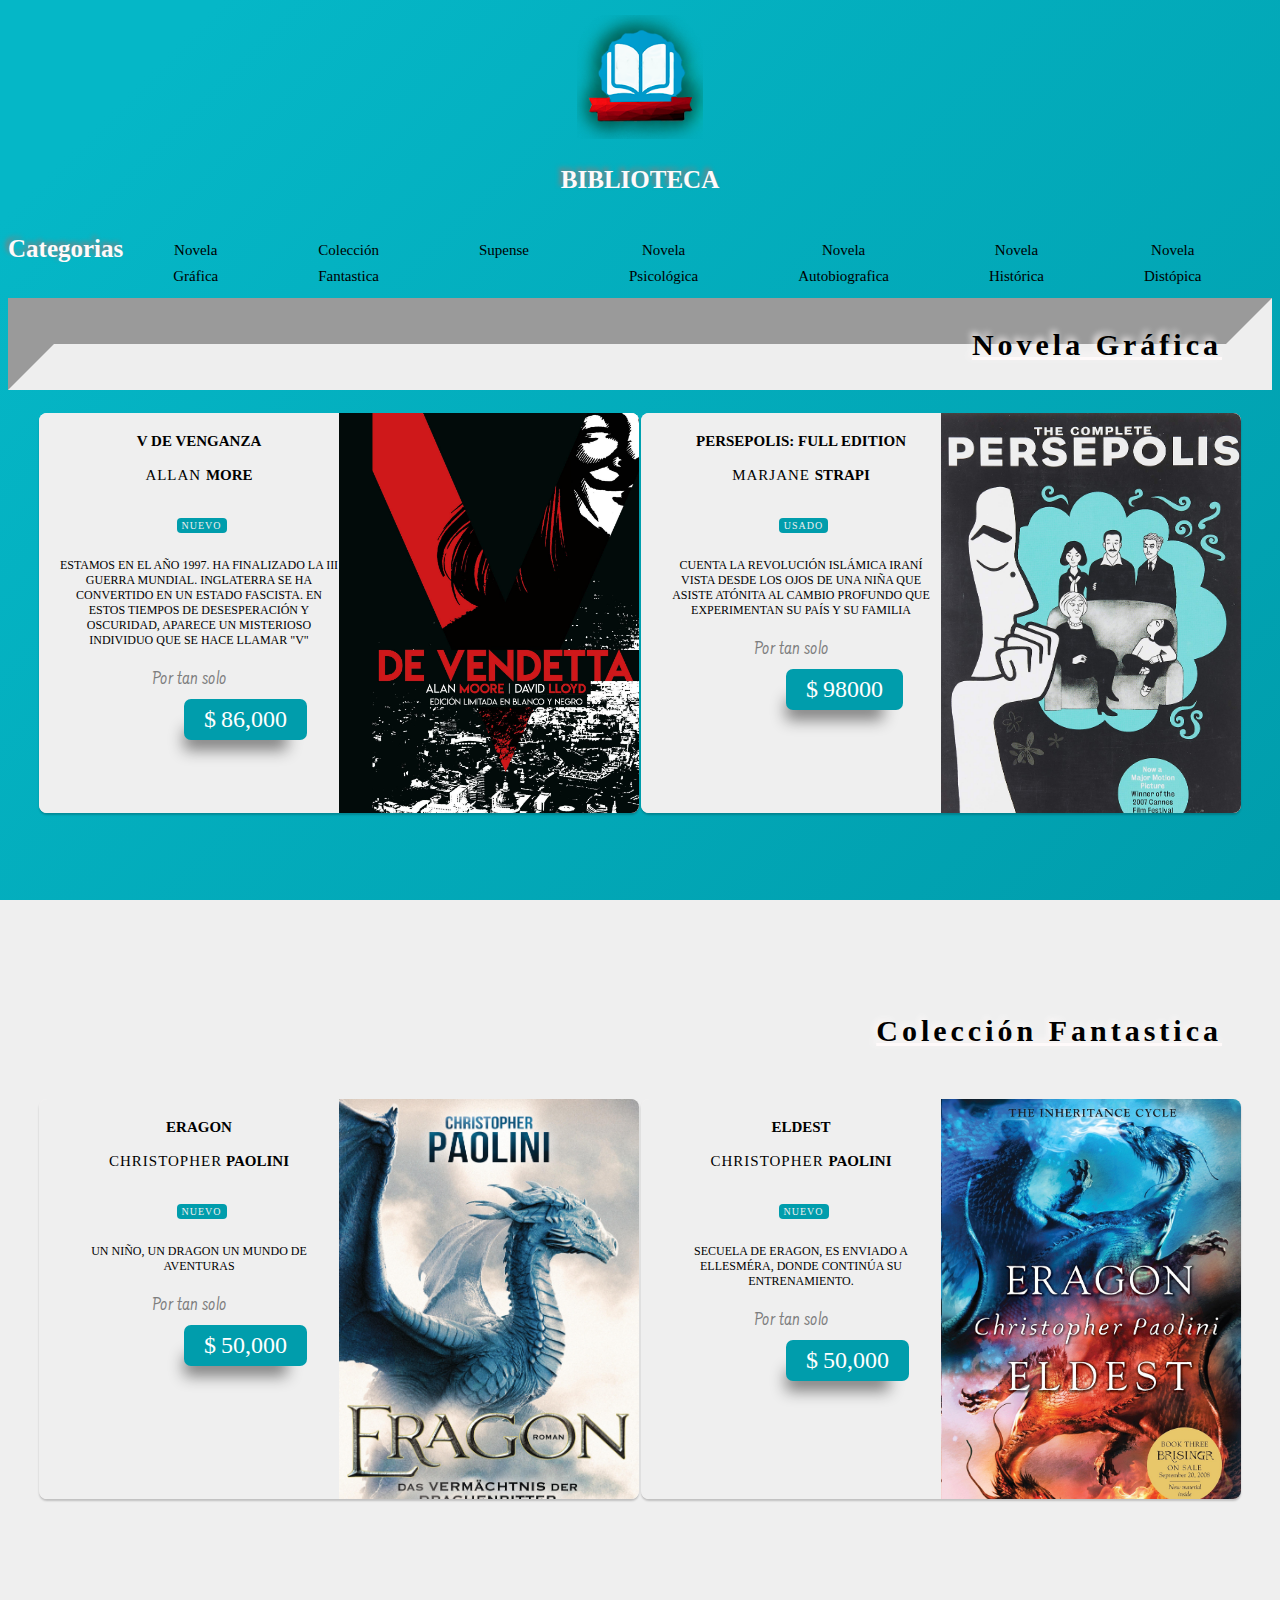
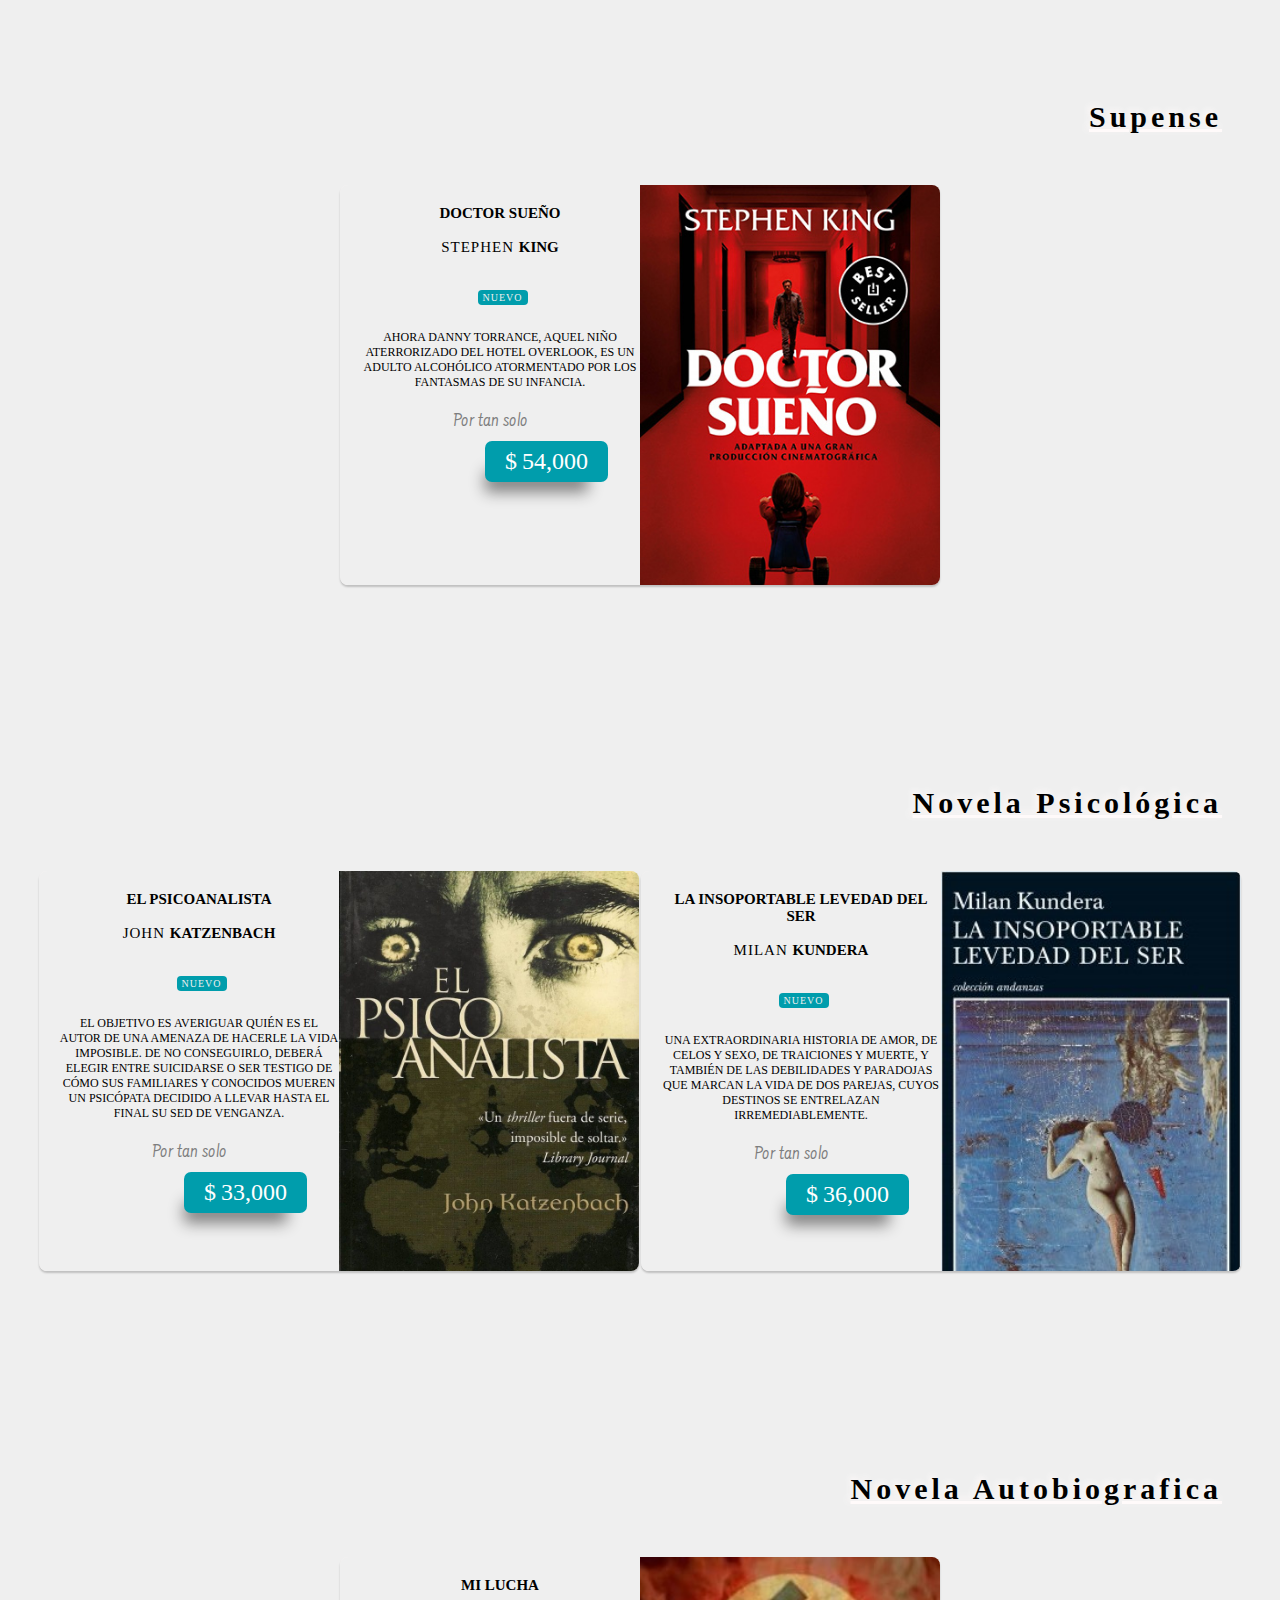
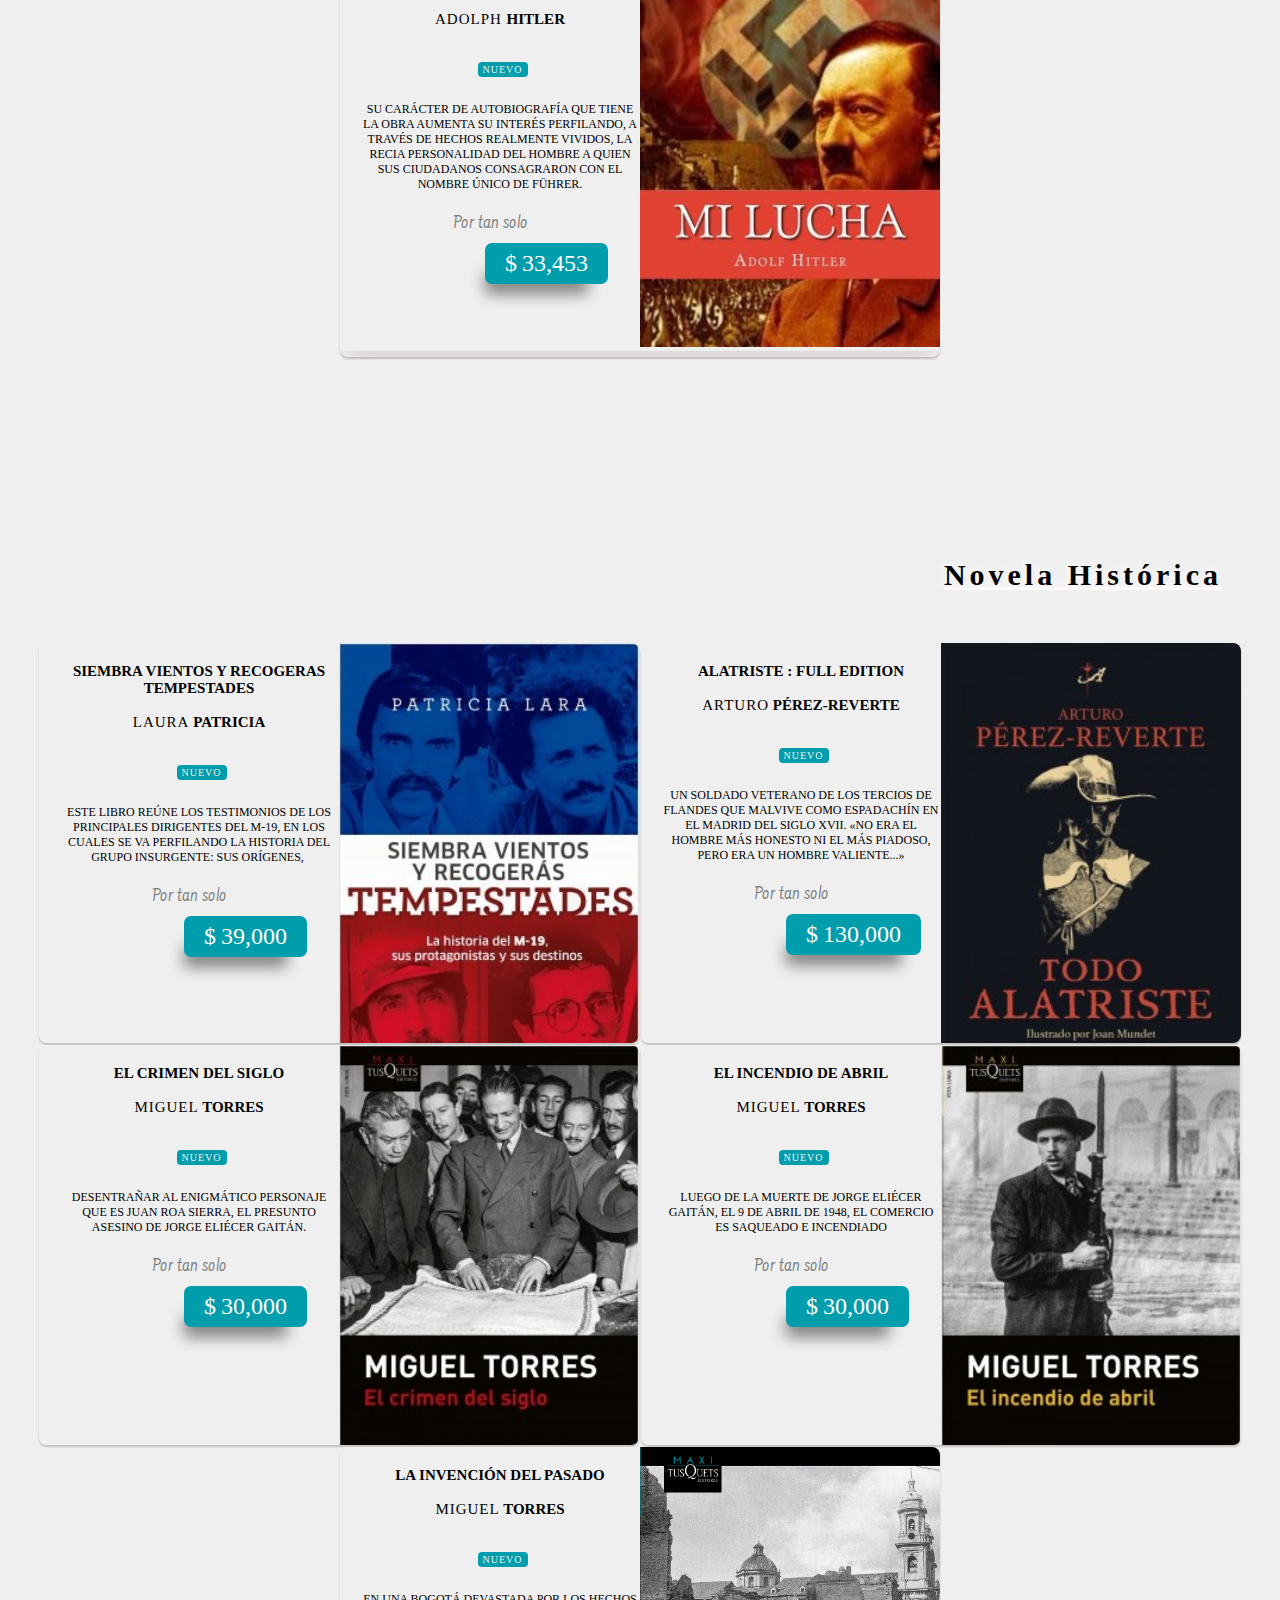
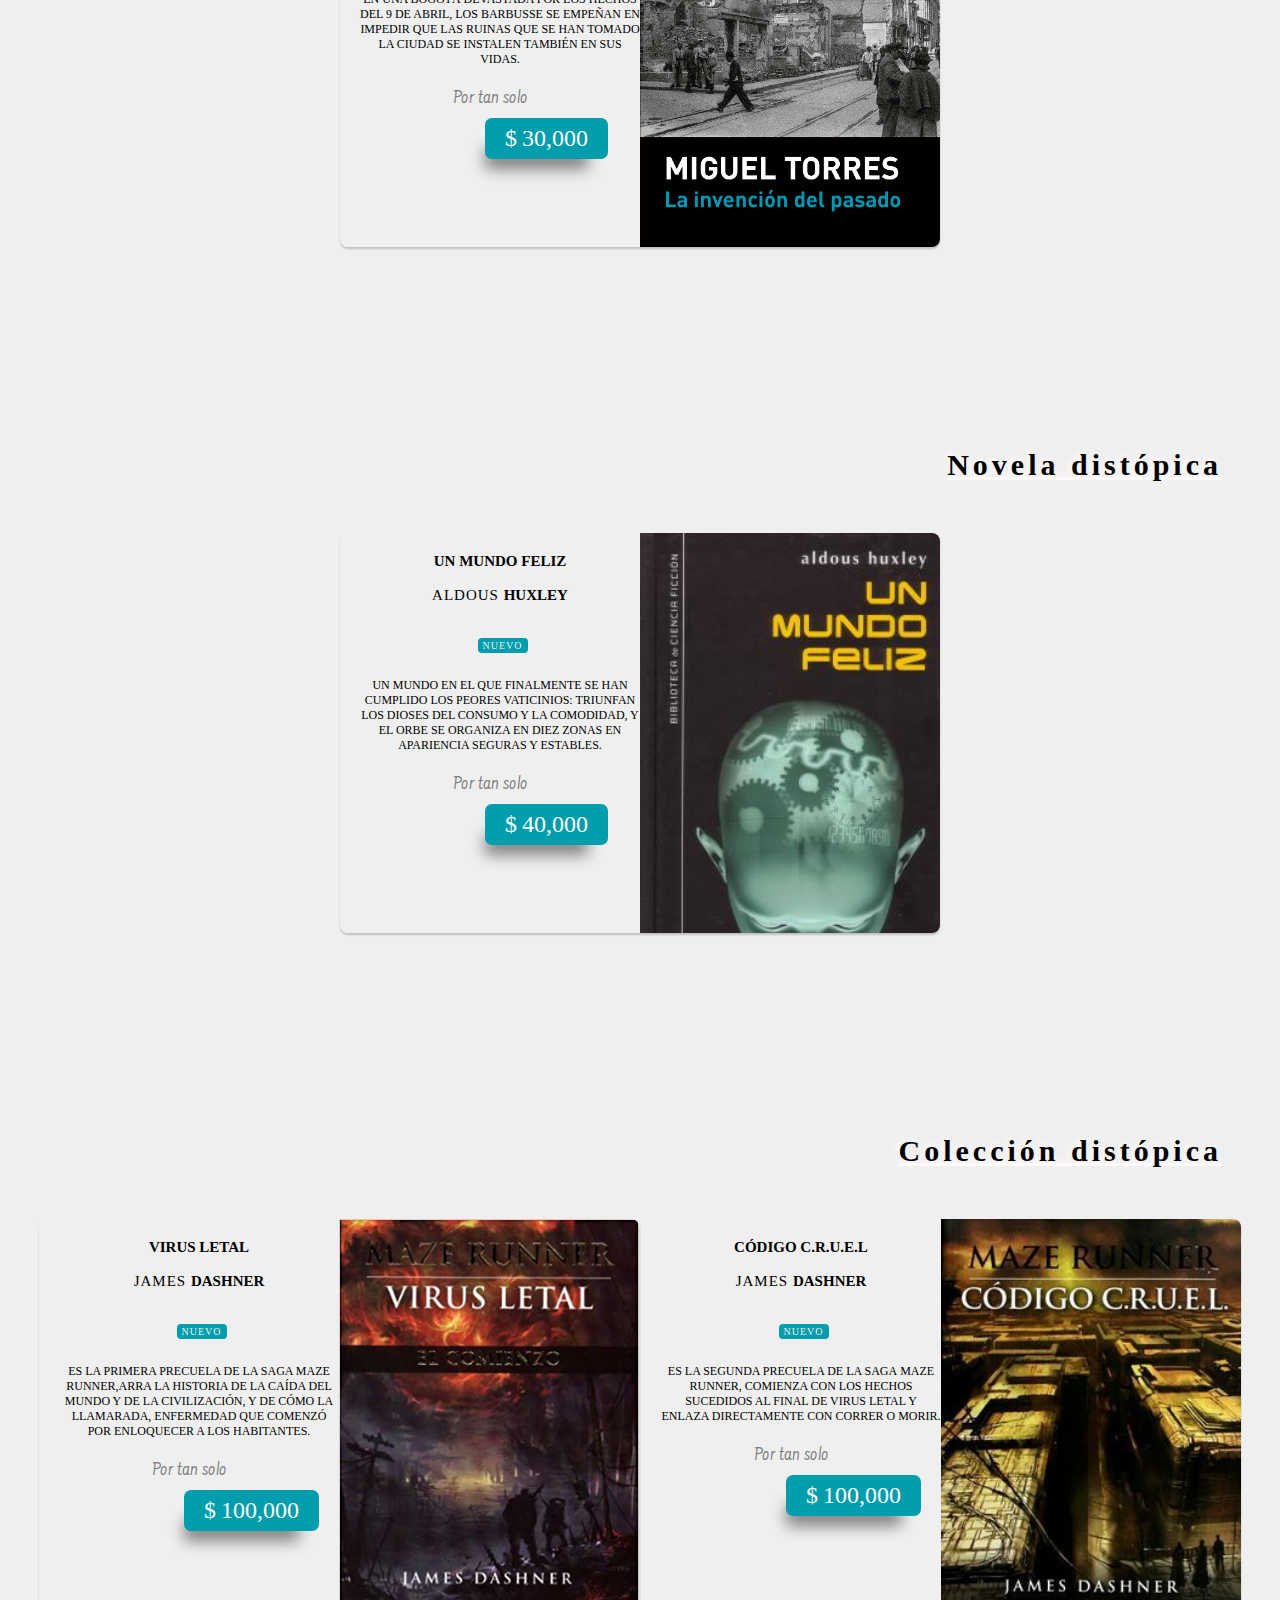
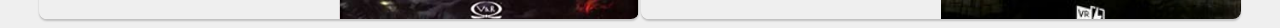
<file: biblioteca.html>
<!DOCTYPE html>
<html lang="en">

<head>
    <meta charset="UTF-8">
    <meta name="viewport" content="width=device-width, initial-scale=1.0">
    <link rel="stylesheet" href="css/stylebiblio.css">
    <title>Biblioteca</title>
</head>

<body>
    
    <header class="main_header">
        <div class="biblio-start">
        
        </div>
        <div id="logo">
            <a class="linkLogo" href="#">
                <img class="imagenLogoBig" src="files/logo.png" alt="LogoBig">
            </a>
            <h2 class="titulocategoria">BIBLIOTECA</h2>

        <nav class="menu">
            <ul>
                <h2 class="titulocategoria">Categorias</h2>
                <li><a href="#grafica">Novela Gráfica</a></li>
                <li><a href="#fantastica"> Colección Fantastica </a></li>
                <li><a href="#suspense"> Supense </a></li>
                <li><a href="#psico"> Novela Psicológica </a></li>
                <li><a href="#autobiografica"> Novela Autobiografica </a></li>
                <li><a href="#historica"> Novela Histórica</a></li>
                <li><a href="#distopica"> Novela Distópica</a></li>
                <li><a href="#distopica2"> Colección Distópica</a></li>
            </ul>
        </nav>

        <hr>
    </header>

    <!-- categories -->
<br>


    <section class="categories" id="grafica">
        <h2 class="titulo">Novela Gráfica</h2>
        <div class= "container">
            <div class="card" >
                <div id="sub-container">	
        
                    <div class="product-image">
                        
                        <img src="files/lb_vendetta.jpg" alt="lb_vendetta" >
                        
                    <!-- 	product Information-->
                    <div class="info">
                        <h2> Descripción</h2>
                        <ul>
                            <li><strong>Categoria:</strong>Novela</li>
                            <li><strong>Subcategoria: </strong>Gráfica</li>
                            <li><strong>Continente: </strong>Reino Unido </li>
                            <li><strong>Clasificación: </strong>B15</li>
                            <li><strong>Editorial: </strong> Vertigo</li>
                            <li><strong>Páginas: </strong>296</li>
                        </ul>
                    </div>
                    </div>
                    <!--  End product image  -->
                    
                    <div class="product-details">
                       
            
                    <div class="product-title">
                        <b> V de Venganza </b> 
                        <br> 
                        <br>
                        Allan  <b> More </b>
                     <br>
                     <br> 
                     <br>
            
                 
                        <span class="badge">
                            Nuevo
                           
                        </div>  <br> 
                        <span class="product-caption"> 
                            Estamos en el año 1997. Ha finalizado la III Guerra Mundial. 
                            Inglaterra se ha convertido en un estado fascista. 
                            En estos tiempos de desesperación y oscuridad, 
                            aparece un misterioso individuo que se hace llamar "V"
                        </span>
                         <p> Por tan solo</p>
                        <span class="product-price">
                            $<b>86,000</b>
                        </span>
                    </div>
                    </div>
            </div>
    
            <div class="card">
                <div id="sub-container">	
        
                    <div class="product-image">
                        
                        <img src="files/lb_persepolis.jpg" alt="lb_persepolis" >
                        
                    <!-- 	product Information-->
                    <div class="info">
                        <h2> Descripción</h2>
                        <ul>
                            <li><strong>Categoria:</strong>Novela</li>
                            <li><strong>Subcategoria: </strong>Gráfica</li>
                            <li><strong>Continente: </strong>Asia </li>
                            <li><strong>Clasificación: </strong>B15</li>
                            <li><strong>Editorial: </strong>Norma</li>
                            <li><strong>Páginas: </strong>341</li>
                        </ul>
                    </div>
                    </div>
                    <!--  End product image  -->
                    
                    <div class="product-details">
                       
            
                    <div class="product-title">
                        <b>Persepolis: Full Edition</b> 
                        <br> 
                        <br>
                        Marjane <b>  Strapi </b>
                     <br>
                     <br> 
                     <br>
            
                 
                        <span class="badge">
                            Usado
                           
                        </div>  <br> 
                        <span class="product-caption"> 
                            Cuenta la revolución islámica iraní vista desde los ojos de una niña 
                            que asiste atónita al cambio profundo que experimentan 
                            su país y su familia

                        </span>
                         <p> Por tan solo</p>
                        <span class="product-price">
                            $<b>98000</b>
                        </span>
                    </div>
                    </div>
            </div>
    
        </div>

    </section>

    
    <section class="categories" id="fantastica">
        <h2 class="titulo">Colección Fantastica</h2>
        <div class= "container">
           
            <div class="card">
                <div id="sub-container">	
        
                    <div class="product-image">
                        
                        <img src="files/lb_eragon.jpg" alt="lb_eragon" >
                        
                    <!-- 	product Information-->
                    <div class="info">
                        <h2> Descripción</h2>
                        <ul>
                            <li><strong>Categoria:</strong>Colección 
                            (1) </li>
                            <li><strong>Subcategoria: </strong>Fantástica</li>
                            <li><strong>Continente: </strong>Europa </li>
                            <li><strong>Clasificación: </strong> A </li>
                            <li><strong>Editorial: </strong>Alfred A. Knopf</li>
                            <li><strong>Páginas: </strong>544</li>
                        </ul>
                    </div>
                    </div>
                    <!--  End product image  -->
                    
                    <div class="product-details">
                       
            
                    <div class="product-title">
                        <b>ERAGON</b> 
                        <br> 
                        <br>
                        Christopher<b>  Paolini </b>
                     <br>
                     <br> 
                     <br>
            
                        <span class="badge">
                            nuevo
                           
                        </div>  <br> 
                        <span class="product-caption"> 
                            un  niño, un dragon un mundo de aventuras 
                        </span>
                         <p> Por tan solo</p>
                        <span class="product-price">
                            $<b>50,000</b>
                        </span>
                    </div>
                    </div>
            </div>
    
            <div class="card">
                <div id="sub-container">	
        
                    <div class="product-image">
                        
                        <img src="files/lb_eldest.jpg" alt="lb_eragon" >
                        
                    <!-- 	product Information-->
                    <div class="info">
                        <h2> Descripción</h2>
                        <ul>
                            <li><strong>Categoria:</strong>Novela de Colección 
                            (2) </li>
                            <li><strong>Subcategoria: </strong>Fantástica</li>
                            <li><strong>Continente: </strong>Europa </li>
                            <li><strong>Clasificación: </strong> A </li>
                            <li><strong>Editorial: </strong>Alfred A. Knopf</li>
                            <li><strong>Páginas: </strong>54e</li>
                        </ul>
                    </div>
                    </div>
                    <!--  End product image  -->
                    
                    <div class="product-details">
                       
            
                    <div class="product-title">
                        <b>Eldest</b> 
                        <br> 
                        <br>
                        Christopher <b> Paolini  </b>
                     <br>
                     <br> 
                     <br>
            
                 
                        <span class="badge">
                            nuevo
                           
                        </div>  <br> 
                        <span class="product-caption"> 
                            Secuela de Eragon, es enviado a Ellesméra,
                             donde continúa su entrenamiento.
                        </span>
                         <p> Por tan solo</p>
                        <span class="product-price">
                            $<b>50,000</b>
                        </span>
                    </div>
                    </div>
            </div>

    </section>  

    
    <section class="categories" id="suspense">
        <h2 class="titulo">Supense</h2>
        <div class= "container">
            <div class="card">
                <div id="sub-container">	
        
                    <div class="product-image">
                        
                        <img src="files/lb_doctor.jpg" alt="lb_doctor" >
                        
                    <!-- 	product Information-->
                    <div class="info">
                        <h2> Descripción</h2>
                        <ul>
                            <li><strong>Categoria:</strong>Novela</li>
                            <li><strong>Subcategoria: </strong>suspense </li>
                            <li><strong>Continente: </strong>NorteAmerica  </li>
                            <li><strong>Clasificación: </strong>B</li>
                            <li><strong>Editorial: </strong>PLAZA Y JANES</li>
                            <li><strong>Páginas: </strong>608</li>
                        </ul>
                    </div>
                    </div>
                    <!--  End product image  -->
                    
                    <div class="product-details">
                       
            
                    <div class="product-title">
                        <b>DOCTOR SUEÑO</b> 
                        <br> 
                        <br>
                        STEPHEN  <b> KING </b>
                     <br>
                     <br> 
                     <br>
            
                 
                        <span class="badge">
                            nuevo
                           
                        </div>  <br> 
                        <span class="product-caption"> 
                            Ahora Danny Torrance, aquel niño aterrorizado del Hotel Overlook,
                             es un adulto alcohólico atormentado por los fantasmas de su infancia.
                        </span>
                         <p> Por tan solo</p>
                        <span class="product-price">
                            $<b>54,000</b>
                        </span>
                    </div>
                    </div>
            </div>
           
            </div>    
    
        </div>

    </section> 

    <section class="categories" id="psico">
        <h2 class="titulo">Novela Psicológica</h2>
        <div class= "container">
              
            <div class="card">
                <div id="sub-container">	
        
                    <div class="product-image">
                        
                        <img src="files/lb_psicoanalista.jpg" alt="lb_psicoanalista" >
                        
                    <!-- 	product Information-->
                    <div class="info">
                        <h2> Descripción</h2>
                        <ul>
                            <li><strong>Categoria:</strong>Novela</li>
                            <li><strong>Subcategoria: </strong>Psicológica </li>
                            <li><strong>Continente: </strong>Europa </li>
                            <li><strong>Clasificación: </strong>C</li>
                            <li><strong>Editorial: </strong>PENGUIN</li>
                            <li><strong>Páginas: </strong>457</li>
                        </ul>
                    </div>
                    </div>
                    <!--  End product image  -->
                    
                    <div class="product-details">
                       
            
                    <div class="product-title">
                        <b>EL PSICOANALISTA</b> 
                        <br> 
                        <br>
                        JOHN <b> KATZENBACH </b>
                     <br>
                     <br> 
                     <br>
            
                 
                        <span class="badge">
                            nuevo
                           
                        </div>  <br> 
                        <span class="product-caption"> 
                            el objetivo es averiguar quién es el autor de una amenaza de
                             hacerle la vida imposible.
                              De no conseguirlo, deberá elegir entre suicidarse 
                             o ser testigo de cómo sus familiares 
                             y conocidos mueren un psicópata 
                            decidido a llevar hasta el final su sed de venganza.
                        </span>
                         <p> Por tan solo</p>
                        <span class="product-price">
                            $<b>33,000</b>
                        </span>
                    </div>
                    </div>
            </div>
    
            <div class="card">
                <div id="sub-container">	
        
                    <div class="product-image">
                        
                        <img src="files/lb_levedad.jpg" alt="lb_levedad" >
                        
                    <!-- 	product Information-->
                    <div class="info">
                        <h2> Descripción</h2>
                        <ul>
                            <li><strong>Categoria:</strong>Novela</li>
                            <li><strong>Subcategoria: </strong>Psicológica</li>
                            <li><strong>Continente: </strong>Europa </li>
                            <li><strong>Clasificación: </strong>C</li>
                            <li><strong>Editorial: </strong>Colección Andanzas </li>
                            <li><strong>Páginas: </strong>338</li>
                        </ul>
                    </div>
                    </div>
                    <!--  End product image  -->
                    
                    <div class="product-details">
                       
            
                    <div class="product-title">
                        <b>LA INSOPORTABLE LEVEDAD DEL SER </b> 
                        <br> 
                        <br>
                        MILAN  <b> KUNDERA  </b>
                     <br>
                     <br> 
                     <br>
            
                 
                        <span class="badge">
                            nuevo
                           
                        </div>  <br> 
                        <span class="product-caption"> 
                            una extraordinaria historia de amor, de celos y sexo,
                             de traiciones y muerte, y también de las debilidades 
                             y paradojas que marcan la vida de dos parejas,
                             cuyos destinos se entrelazan irremediablemente.
                        </span>
                         <p> Por tan solo</p>
                        <span class="product-price">
                            $<b>36,000</b>
                        </span>
                    </div>
                    </div>
            </div>

        </div>

    </section> 

    
    <section class="categories" id="autobiografica">
        <h2 class   ="titulo"> Novela Autobiografica</h2>
        <div class= "container">
            <div class="card" >
                <div id="sub-container">	
        
                    <div class="product-image">
                        
                        <img src="files/lb_milucha.jpg" alt="lb_milucha" >
                        
                    <!-- 	product Information-->
                    <div class="info">
                        <h2> Descripción</h2>
                        <ul>
                            <li><strong>Categoria:</strong>Novela</li>
                            <li><strong>Subcategoria: </strong>Autobiografica </li>
                            <li><strong>Continente: </strong>Europa </li>
                            <li><strong>Clasificación: </strong>C</li>
                            <li><strong>Editorial: </strong>Franz-Eher-Verlag</li>
                            <li><strong>Páginas: </strong>777</li>
                        </ul>
                    </div>
                    </div>
                    <!--  End product image  -->
                    
                    <div class="product-details">
                       
            
                    <div class="product-title">
                        <b>MI LUCHA</b> 
                        <br> 
                        <br>
                        Adolph <b> Hitler </b>
                     <br>
                     <br> 
                     <br>
            
                 
                        <span class="badge">
                            nuevo
                           
                        </div>  <br> 
                        <span class="product-caption"> 
                            Su carácter de autobiografía que tiene la obra aumenta su interés perfilando,
                            a través de hechos realmente vividos, la recia personalidad del hombre a quien
                            sus ciudadanos consagraron con el nombre único de FÜHRER.
                        </span>
                         <p> Por tan solo</p>
                        <span class="product-price">
                            $<b>33,453</b>
                        </span>
                    </div>
                    </div>
            </div>
    
        </div>

    </section> 

    
    <section class="categories" id="historica">
        <h2 class="titulo"> Novela Histórica</h2>
        <div class= "container">
            <div class="card">
                <div id="sub-container">	
        
                    <div class="product-image">
                        
                        <img src="files/lb_vientos.jpg" alt="lb_vientos" >
                        
                    <!-- 	product Information-->
                    <div class="info">
                        <h2> Descripción</h2>
                        <ul>
                            <li><strong>Categoria:</strong>Novela</li>
                            <li><strong>Subcategoria: </strong>Historica</li>
                            <li><strong>Continente: </strong>Europa </li>
                            <li><strong>Clasificación: </strong>C</li>
                            <li><strong>Editorial: </strong>Editorial Planeta</li>
                            <li><strong>Páginas: </strong>326</li>
                        </ul>
                    </div>
                    </div>
                    <!--  End product image  -->
                    
                    <div class="product-details">
                       
            
                    <div class="product-title">
                        <b>SIEMBRA VIENTOS Y RECOGERAS TEMPESTADES</b> 
                        <br> 
                        <br>
                        Laura <b> Patricia </b>
                     <br>
                     <br> 
                     <br>
            
                 
                        <span class="badge">
                            nuevo
                           
                        </div>  <br> 
                        <span class="product-caption"> 
                            Este libro reúne los testimonios de los principales 
                            dirigentes del M-19, en los cuales se va perfilando 
                            la historia del grupo insurgente: sus orígenes, 
                        </span>
                         <p> Por tan solo</p>
                        <span class="product-price">
                            $<b>39,000</b>
                        </span>
                    </div>
                    </div>
            </div>

            <div class="card">
                <div id="sub-container">	
        
                    <div class="product-image">
                        
                        <img src="files/lb_alatriste.jpg" alt="lb_milucha" >
                        
                    <!-- 	product Information-->
                    <div class="info">
                        <h2> Descripción</h2>
                        <ul>
                            <li><strong>Categoria:</strong>Novela</li>
                            <li><strong>Subcategoria: </strong>Historica</li>
                            <li><strong>Continente: </strong>Europa </li>
                            <li><strong>Clasificación: </strong>C</li>
                            <li><strong>Editorial: </strong>Alfaguara</li>
                            <li><strong>Páginas: </strong>1792</li>
                        </ul>
                    </div>
                    </div>
                    <!--  End product image  -->
                    
                    <div class="product-details">
                       
            
                    <div class="product-title">
                        <b>ALATRISTE : Full Edition</b> 
                        <br> 
                        <br>
                        Arturo<b>  Pérez-Reverte</b>
                     <br>
                     <br> 
                     <br>
            
                 
                        <span class="badge">
                            nuevo
                           
                        </div>  <br> 
                        <span class="product-caption"> 
                            un soldado veterano de los tercios de Flandes 
                            que malvive como espadachín en el Madrid del siglo XVII.
                            «No era el hombre más
                              honesto ni el más piadoso, 
                            pero era un hombre valiente...»
                        </span>
                         <p> Por tan solo</p>
                        <span class="product-price">
                            $<b>130,000</b>
                        </span>
                    </div>
                    </div>
            </div>

            <div class="card">
                <div id="sub-container">	
        
                    <div class="product-image">
                        
                        <img src="files/lb_crimen.jpg" alt="lb_milucha" >
                        
                    <!-- 	product Information-->
                    <div class="info">
                        <h2> Descripción</h2>
                        <ul>
                            <li><strong>Categoria:</strong>Novela</li>
                            <li><strong>Subcategoria: </strong>Historica </li>
                            <li><strong>Continente: </strong>Latinoamerica</li>
                            <li><strong>Clasificación: </strong>B15</li>
                            <li><strong>Editorial: </strong>Maxi Tusquets Colombia</li>
                            <li><strong>Páginas: </strong>404</li>
                        </ul>
                    </div>
                    </div>
                    <!--  End product image  -->
                    
                    <div class="product-details">
                       
            
                    <div class="product-title">
                        <b>EL CRIMEN DEL SIGLO</b> 
                        <br> 
                        <br>
                        MIGUEL<b>  TORRES</b>
                     <br>
                     <br> 
                     <br>
            
                 
                        <span class="badge">
                            nuevo
                           
                        </div>  <br> 
                        <span class="product-caption"> 
                            
                            Desentrañar al enigmático personaje que es Juan Roa Sierra, 
                            el presunto asesino de Jorge Eliécer Gaitán.
            
                        </span>
                         <p> Por tan solo</p>
                        <span class="product-price">
                            $<b>30,000</b>
                        </span>
                    </div>
                    </div>
            </div>

            <div class="card">
                <div id="sub-container">	
        
                    <div class="product-image">
                        
                        <img src="files/lb_crimen_3_incendio.jpg" alt="lb_milucha" >
                        
                    <!-- 	product Information-->
                    <div class="info">
                        <h2> Descripción</h2>
                        <ul>
                            <li><strong>Categoria:</strong>Novela</li>
                            <li><strong>Subcategoria: </strong>Historica </li>
                            <li><strong>Continente: </strong>Latinoamerica</li>
                            <li><strong>Clasificación: </strong>B15</li>
                            <li><strong>Editorial: </strong>Maxi Tusquets Colombia</li>
                            <li><strong>Páginas: </strong>404</li>
                        </ul>
                    </div>
                    </div>
                    <!--  End product image  -->
                    
                    <div class="product-details">
                       
            
                    <div class="product-title">
                        <b>El incendio de abril</b> 
                        <br> 
                        <br>
                        MIGUEL<b>  TORRES</b>
                     <br>
                     <br> 
                     <br>
            
                 
                        <span class="badge">
                            nuevo
                           
                        </div>  <br> 
                        <span class="product-caption"> 
                            
                            Luego de la muerte de Jorge Eliécer Gaitán, el 9 de abril de 1948, el comercio es saqueado e incendiado
            
                        </span>
                         <p> Por tan solo</p>
                        <span class="product-price">
                            $<b>30,000</b>
                        </span>
                    </div>
                    </div>
            </div>
            <div class="card">
                <div id="sub-container">	
        
                    <div class="product-image">
                        
                        <img src="files/lb_crimen_2_invencion.jpg" alt="lb_milucha" >
                        
                    <!-- 	product Information-->
                    <div class="info">
                        <h2> Descripción</h2>
                        <ul>
                            <li><strong>Categoria:</strong>Novela</li>
                            <li><strong>Subcategoria: </strong>Historica </li>
                            <li><strong>Continente: </strong>Latinoamerica</li>
                            <li><strong>Clasificación: </strong>B15</li>
                            <li><strong>Editorial: </strong>Maxi Tusquets Colombia</li>
                            <li><strong>Páginas: </strong>404</li>
                        </ul>
                    </div>
                    </div>
                    <!--  End product image  -->
                    
                    <div class="product-details">
                       
            
                    <div class="product-title">
                        <b> La invención del pasado</b> 
                        <br> 
                        <br>
                        MIGUEL<b> TORRES</b>
                     <br>
                     <br> 
                     <br>
            
                 
                        <span class="badge">
                            nuevo
                           
                        </div>  <br> 
                        <span class="product-caption"> 
                            
                            En una Bogotá devastada por los hechos del 9 de abril, los Barbusse se empeñan en impedir que las ruinas que se han tomado la ciudad se instalen también en sus vidas.
            
                        </span>
                         <p> Por tan solo</p>
                        <span class="product-price">
                            $<b>30,000</b>
                        </span>
                    </div>
                    </div>
            </div>
            
        </div>

    </section> 

    
    <section class="categories" id="distopica">
        <h2 class="titulo"> Novela distópica</h2>
        <div class= "container">
            
            <div class="card">
                <div id="sub-container">	
        
                    <div class="product-image">
                        
                        <img src="files/lb_mundofeliz.jpg" alt="lb_milucha" >
                        
                    <!-- 	product Information-->
                    <div class="info">
                        <h2> Descripción</h2>
                        <ul>
                            <li><strong>Categoria:</strong>Novela</li>
                            <li><strong>Subcategoria: </strong>distopica </li>
                            <li><strong>Continente: </strong>Europa </li>
                            <li><strong>Clasificación: </strong>C</li>
                            <li><strong>Editorial: </strong>Rotativa </li>
                            <li><strong>Páginas: </strong>156</li>
                        </ul>
                    </div>
                    </div>
                    <!--  End product image  -->
                    
                    <div class="product-details">
                       
            
                    <div class="product-title">
                        <b> Un mundo feliz</b> 
                        <br> 
                        <br>
                        Aldous <b> Huxley </b>
                     <br>
                     <br> 
                     <br>
            
                 
                        <span class="badge">
                            nuevo
                           
                        </div>  <br> 
                        <span class="product-caption"> 
                            un mundo en el que finalmente se han cumplido 
                            los peores vaticinios: triunfan los dioses del consumo 
                            y la comodidad, y el orbe se organiza
                             en diez zonas en apariencia seguras y estables.
                        </span>
                         <p> Por tan solo</p>
                        <span class="product-price">
                            $<b>40,000</b>
                        </span>
                    </div>
                    </div>
            </div>

    
        </div>

    </section> 

    <section class="categories" id="distopica2">
        <h2 class="titulo"> Colección distópica</h2>
        <div class= "container">
           

            <div class="card">
                <div id="sub-container">	
        
                    <div class="product-image">
                        
                        <img src="files/lb_maze_1.jpg" alt="lb_maze" >
                        
                    <!-- 	product Information-->
                    <div class="info">
                        <h2> Descripción</h2>
                        <ul>
                            <li><strong>Categoria:</strong>Colección </li>
                            <li><strong>Subcategoria: </strong> distópica </li>
                            <li><strong>Continente: </strong>Europa </li>
                            <li><strong>Clasificación: </strong>C</li>
                            <li><strong>Editorial: </strong>NorteAmerica </li>
                            <li><strong>Páginas: </strong>361</li>
                        </ul>
                    </div>
                    </div>
                    <!--  End product image  -->
                    
                    <div class="product-details">
                       
            
                    <div class="product-title">
                        <b> Virus Letal</b> 
                        <br> 
                        <br>
                        James  <b> Dashner </b>
                     <br>
                     <br> 
                     <br>
            
                 
                        <span class="badge">
                            nuevo
                           
                        </div>  <br> 
                        <span class="product-caption"> 
                            Es la primera precuela de la saga Maze Runner,arra la historia de la caída del mundo 
                            y de la civilización, y de cómo la Llamarada, enfermedad que comenzó por enloquecer a los habitantes.
                        </span>
                         <p> Por tan solo</p>
                        <span class="product-price">
                            $<b>100,000</b>
                        </span>
                    </div>
                    </div>
            </div>

            <div class="card">
                <div id="sub-container">	
        
                    <div class="product-image">
                        
                        <img src="files/lb_maze_2.jpg" alt="lb_maze" >
                        
                    <!-- 	product Information-->
                    <div class="info">
                        <h2> Descripción</h2>
                        <ul>
                            <li><strong>Categoria:</strong>Colección </li>
                            <li><strong>Subcategoria: </strong> distópica </li>
                            <li><strong>Continente: </strong>Europa </li>
                            <li><strong>Clasificación: </strong>C</li>
                            <li><strong>Editorial: </strong>NorteAmerica </li>
                            <li><strong>Páginas: </strong>361</li>
                        </ul>
                    </div>
                    </div>
                    <!--  End product image  -->
                    
                    <div class="product-details">
                       
            
                    <div class="product-title">
                        <b> Código C.R.U.E.L</b> 
                        <br> 
                        <br>
                        James  <b> Dashner </b>
                     <br>
                     <br> 
                     <br>
            
                 
                        <span class="badge">
                            nuevo
                           
                        </div>  <br> 
                        <span class="product-caption"> 
                            es la segunda precuela de la saga Maze Runner, comienza con los hechos sucedidos al 
                            final de Virus Letal y enlaza directamente con Correr o Morir. 
                        </span>
                         <p> Por tan solo</p>
                        <span class="product-price">
                            $<b>100,000</b>
                        </span>
                    </div>
                    </div>
            </div>
           
            
    
        </div>

    </section> 




</body>

</html>
</file>
<file: css/stylebiblio.css>
/* fuente */
@import url('https://fonts.googleapis.com/css?family=Abel|Aguafina+Script|Artifika|Athiti|Condiment|Dosis|Droid+Serif|Farsan|Gurajada|Josefin+Sans|Lato|Lora|Merriweather|Noto+Serif|Open+Sans+Condensed:300|Playfair+Display|Rasa|Sahitya|Share+Tech|Text+Me+One|Titillium+Web');

*{
    box-sizing: border-box;
}

body {
background-image: linear-gradient( 135deg, #05b7c7 10%, #009dac 100%);
background-attachment: fixed;	
background-size: cover;
}

/* Header index */

.imagenLogoBig {
    width: 10%;
    height: 20%;
}



/* Header biblio */
.biblio-start{
    margin:auto;
    text-align: center;
    padding-top: 15px;
}

.titulocategoria{
    margin-top: 40px 40px;
    font-size: 25px;
    font-family: 'Old Standard TT', serif;
    color: snow;
    text-shadow: -3px -3px 5px  grey ;
    }
.main_header{
    width: 100%;
    height: 110px;
    font-size: 23px;
    font-family: 'Old Standard TT', serif;
    text-align: center;
    margin-top: -8px;
}


#boton_menu{
display: none;
}

header label{
display: none;
    width: 100px;
    padding: 10px;
}

header label:hover{
cursor: pointer;
background: #009dac;
}


.menu ul{
    padding: 0;
    margin: 0;
    list-style: none;
    display: inline-flex;
}
.menu li{
    padding: 20px 50px 0px 50px;
}


.menu li a:hover{
    
    color: snow;
    text-decoration: overline;
}

.menu li a {
    text-decoration: none;
    color: black;
    font-size: 15px;
    font-family: Segoe Print;
    border-bottom: snow;
}

hr{
    color: snow;
    border-width: 2em;
}

.titulo{
    font-size: 30px;
        letter-spacing: 4px;
        margin: 50px  ;
        text-align: right;
        color:  black;
        text-shadow: -3px -3px 6px snow;
        text-decoration: underline snow;
    }
    

@media (max-width:920px){

    header label{
        display: block;
        height: 100%;
    }
        .menu {
        position: absolute;
        background: rgb(218, 209, 209);
        width: 44%;
        margin-left: -100%;
        transition: all 0.9s;
        z-index: 100;
    }
   
    .menu ul {
        /* Selector avanzado */
        display: block;
    }
    #boton_menu:checked ~ .menu{
        margin: 0px;
    }
    .menu li:hover{
background: #009dac ;
    }
}

/* End Header */

/* Categories */
*{
    box-sizing: border-box;
}
.categories{
    width: 100%;
    margin-top: 200px;
}

.container{
    width: 100%;
    display: flex;
    justify-content: center;
    flex-wrap: wrap;

}
/* .llamar la clase,  dejar espacio, agregar subclases  */
.container .card{
    width: 600px;
    height: 400px;
    border-radius: 8px;
    box-shadow: 0 2px 2px rgba(0, 0, 0, 0.2);
    overflow: hidden;
    text-align: center;
    transition: all 0.25s;
    background-color: snow;
    margin:1px;
 
}

.container .card:hover{
    transform: translateY(-15px);
    box-shadow: 0 12px 16px rgba(0, 0, 0, 0.2);
}

/* End Categories */

/* Cards */
/* fuente */
@import url('https://fonts.googleapis.com/css?family=Abel|Aguafina+Script|Artifika|Athiti|Condiment|Dosis|Droid+Serif|Farsan|Gurajada|Josefin+Sans|Lato|Lora|Merriweather|Noto+Serif|Open+Sans+Condensed:300|Playfair+Display|Rasa|Sahitya|Share+Tech|Text+Me+One|Titillium+Web');

body {
background: #efefef;
background-image: linear-gradient( 135deg, #05b7c7 10%, #009dac 100%);
background-attachment: fixed;	
background-size: cover;
}
.bloquetitulo{
font-size: 40px;
letter-spacing: 1px;
margin: 0;
padding-top: 90px;
text-align: center;
color: black;
font-family: Segoe Print;

}
.ptitulo{
margin-top: 40px 40px;
font-size: 25px;
}



#sub-container{
box-shadow: 0 15px 30px 1px rgba(128, 128, 128, 0.31);
background: #efefef;
text-align: center;
border-radius: 5px;
overflow: hidden;

}

/* 	Product details  */

#product-details {
padding: 0 20px;
font-size: 11px;
color:#efefef;
position: relative;
text-align: left;
overflow: hidden;
padding: 30px;
height: 100%;
float: left;
width: 40%;
}

/* 	Product Name */
#sub-container .product-details h2{
font-family: 'Old Standard TT', serif;
display: inline-block;
position: relative;
font-size: 34px;
color: #344055;
margin: 0;
font-size: 18px;
font-weight: 500;
letter-spacing: 2px;
padding-bottom: 10px;
text-transform: uppercase;
}

.product-title{
padding: 20px 20px 5px 20px;
display: block;
font-size: 15px;
font-weight: 500;
letter-spacing: 1px;
text-transform: uppercase;
}

.product-title b {
font-weight: 900;
letter-spacing: 0px;
}

.badge {
position: relative;
font-size: 10px;
font-weight: 300;
color:#efefef;
background: #009dac;
padding: 2px 5px;
border-radius: 4px;
top: -2px;
margin-left: 5px;
}

.product-caption {
font-family: 'Old Standard TT', serif;
display: block;
padding: 0 20px;
font-size: 12px;
font-weight: 400;
text-transform: uppercase;
}


.product-price {
position: absolute;
background: #009dac;
padding: 7px 20px;
text-align: center;
display: inline-block;
font-size: 24px;
font-weight: 200;
color: #fff;
border-radius: 7px;
margin-top: -13px;
margin-left: -5px;
box-shadow: -10px 20px 15px -10px gray;
}

.product-price{transition: 0.3s ease;}
.product-price:hover{transform: translateX(50px) scale(1.3);}

.product-price b {
margin-left: 5px;
}


/* Description */
#sub-container .product-details > p {
font-family: 'Farsan', cursive;
text-align: center;
font-size: 20px;
color: #7d7d7d;

}

/* control */

.control{
position: absolute;
bottom: 20%;
left: 22.8%;

}

/* product image  */
.product-image {
transition: all 0.3s ease-out;
display: inline-block;
position: relative;
overflow: hidden;
height: 100%;
float: right;
width: 50%;
display: inline-block;
}

#sub-container img {width: 100%;height: 100%;}

.info {
background: rgba(27, 26, 26, 0.9);
font-family: 'Farsan', cursive;
transition: all 0.3s ease-out;
transform: translateX(-100%);
position: absolute;
line-height: 1.9;
text-align: left;
font-size: 120%;
cursor: no-drop;
color:#efefef;
height: 100%;
width: 100%;
left: 0;
top: 0;
overflow: scroll;
}

.info h2 {text-align: center}
.product-image:hover .info{transform: translateX(0);}

.info ul li{transition: 0.3s ease;}
.info ul li:hover{transform: translateX(50px) scale(1.3);}

.product-image:hover img {transition: all 0.3s ease-out;}
.product-image:hover img {transform: scale(1.2, 1.2);}

/* End Cards */
</file>
